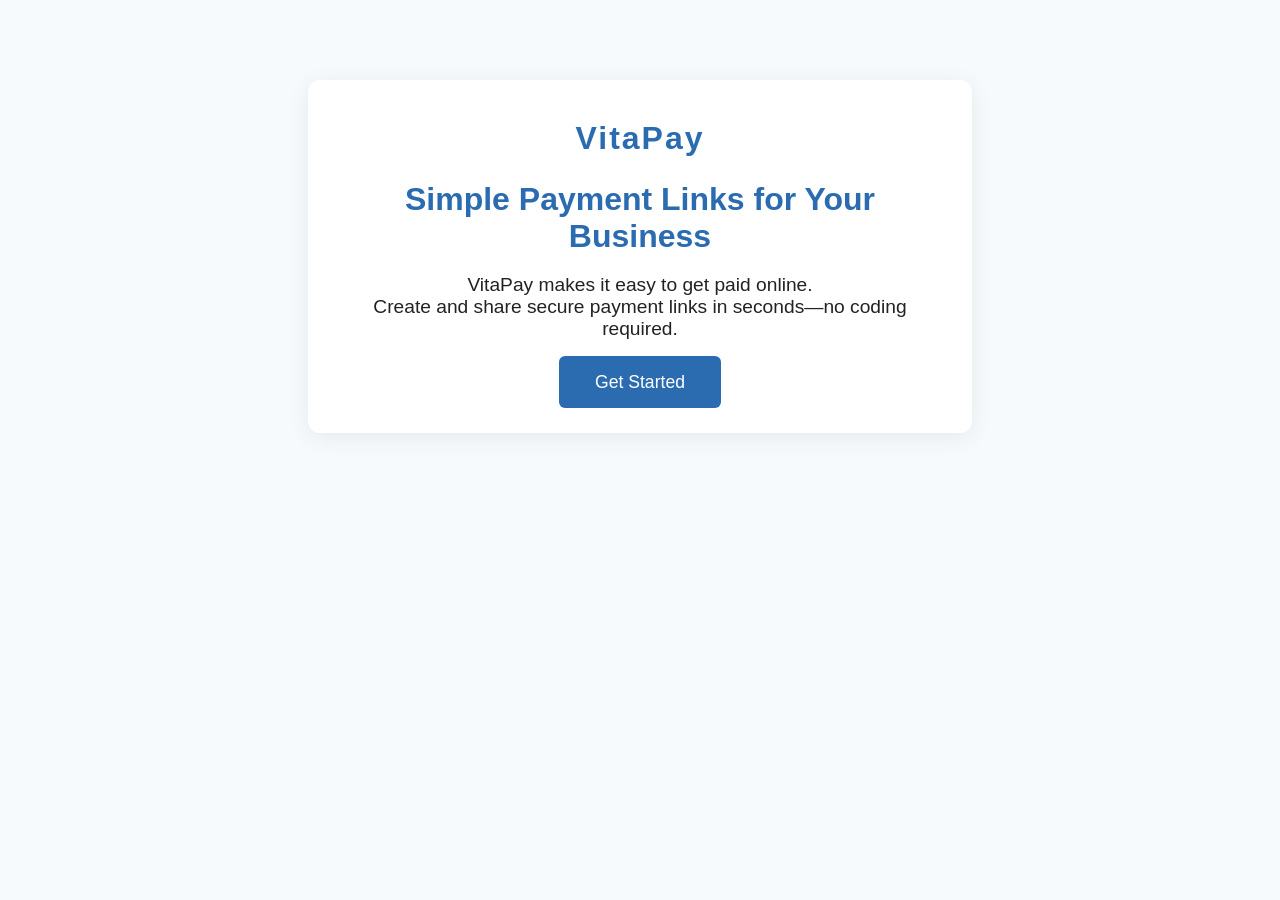
<file: templates/index.html>
<!DOCTYPE html>
<html lang="en">
<head>
    <meta charset="UTF-8">
    <meta name="viewport" content="width=device-width, initial-scale=1.0">
    <title>VitaPay Payment Links</title>
    <style>
        body {
            font-family: 'Segoe UI', Arial, sans-serif;
            background: #f7fafc;
            margin: 0;
            padding: 0;
            color: #222;
        }
        .container {
            max-width: 600px;
            margin: 80px auto;
            background: #fff;
            border-radius: 12px;
            box-shadow: 0 4px 24px rgba(0,0,0,0.07);
            padding: 40px 32px;
            text-align: center;
        }
        h1 {
            color: #2b6cb0;
            margin-bottom: 16px;
        }
        p {
            font-size: 1.2em;
            margin-bottom: 32px;
        }
        .cta-btn {
            background: #2b6cb0;
            color: #fff;
            border: none;
            padding: 16px 36px;
            border-radius: 6px;
            font-size: 1.1em;
            cursor: pointer;
            text-decoration: none;
            transition: background 0.2s;
        }
        .cta-btn:hover {
            background: #225ea8;
        }
        .logo {
            font-size: 2em;
            font-weight: bold;
            color: #2b6cb0;
            margin-bottom: 24px;
            letter-spacing: 2px;
        }
    </style>
</head>
<body>
    <div class="container">
        <div class="logo">VitaPay</div>
        <h1>Simple Payment Links for Your Business</h1>
        <p>
            VitaPay makes it easy to get paid online. <br>
            Create and share secure payment links in seconds—no coding required.
        </p>
        <a href="#" class="cta-btn">Get Started</a>
    </div>
</body>
</html>
</file>
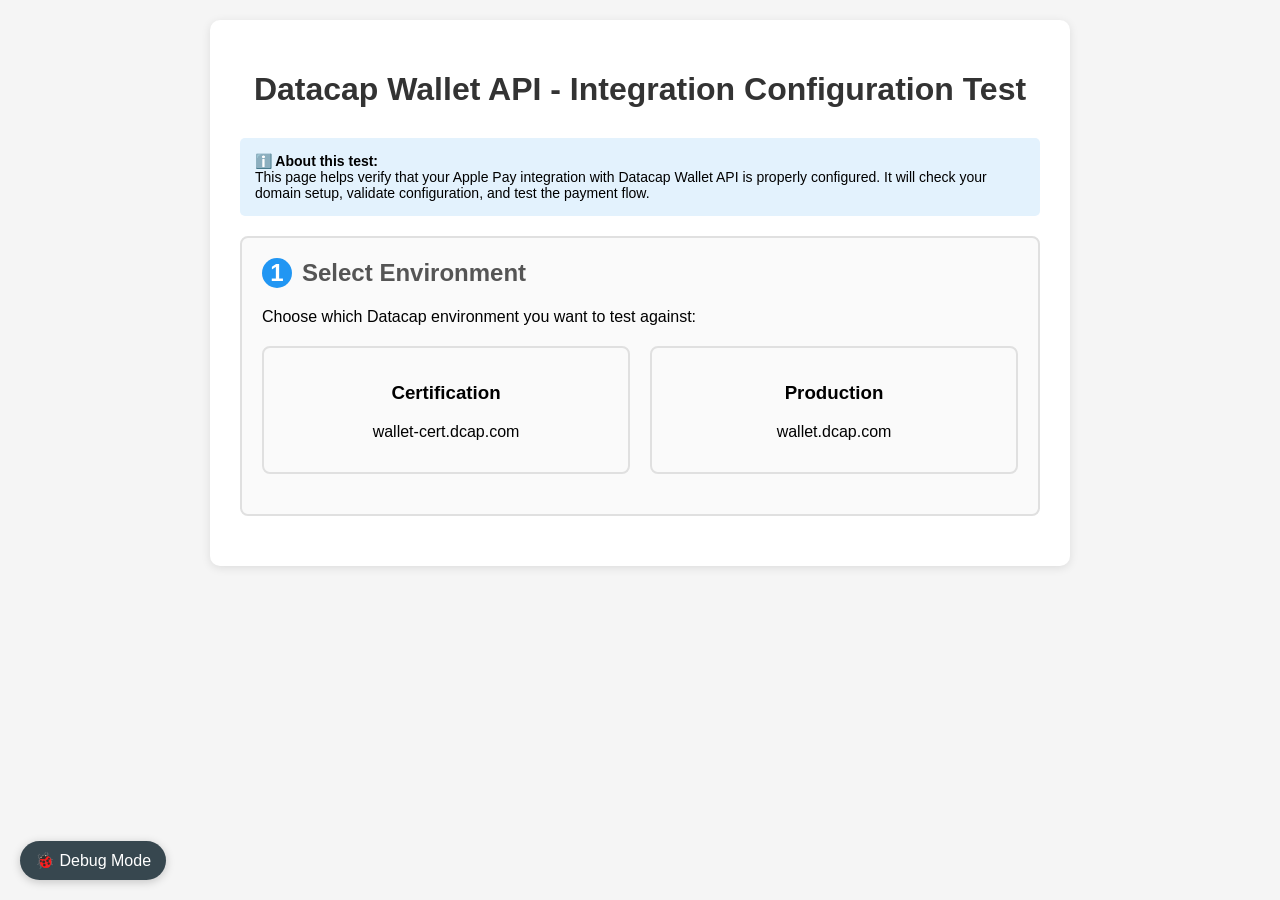
<file: public/applePayIntegrationTest.html>
<!DOCTYPE html>
<html>
<head>
    <meta charset="utf-8" />
    <title>Datacap Wallet API - Integration Configuration Test</title>
    <style>
        body {
            font-family: Arial, sans-serif;
            margin: 20px;
            background-color: #f5f5f5;
        }
        .container {
            max-width: 800px;
            margin: 0 auto;
            background-color: white;
            padding: 30px;
            border-radius: 10px;
            box-shadow: 0 2px 10px rgba(0,0,0,0.1);
        }
        h1 {
            color: #333;
            text-align: center;
            margin-bottom: 30px;
        }
        .step {
            border: 2px solid #e0e0e0;
            padding: 20px;
            margin: 20px 0;
            border-radius: 8px;
            background-color: #fafafa;
        }
        .step.completed {
            border-color: #4CAF50;
            background-color: #f1f8e9;
        }
        .step.error {
            border-color: #f44336;
            background-color: #ffebee;
        }
        .step h2 {
            margin-top: 0;
            color: #555;
        }
        .step-number {
            display: inline-block;
            width: 30px;
            height: 30px;
            background-color: #2196F3;
            color: white;
            text-align: center;
            line-height: 30px;
            border-radius: 50%;
            margin-right: 10px;
            font-weight: bold;
        }
        .step.completed .step-number {
            background-color: #4CAF50;
        }
        .step.error .step-number {
            background-color: #f44336;
        }
        .environment-selector {
            display: flex;
            gap: 20px;
            margin: 20px 0;
        }
        .environment-option {
            flex: 1;
            padding: 15px;
            border: 2px solid #e0e0e0;
            border-radius: 8px;
            cursor: pointer;
            text-align: center;
            transition: all 0.3s;
        }
        .environment-option:hover {
            border-color: #2196F3;
            background-color: #e3f2fd;
        }
        .environment-option.selected {
            border-color: #2196F3;
            background-color: #2196F3;
            color: white;
        }
        .status-message {
            padding: 15px;
            margin: 15px 0;
            border-radius: 5px;
            font-size: 14px;
        }
        .status-message.success {
            background-color: #c8e6c9;
            color: #2e7d32;
            border: 1px solid #4CAF50;
        }
        .status-message.error {
            background-color: #ffcdd2;
            color: #c62828;
            border: 1px solid #f44336;
        }
        .status-message.warning {
            background-color: #fff3cd;
            color: #856404;
            border: 1px solid #ffc107;
        }
        .status-message.info {
            background-color: #cfe2ff;
            color: #084298;
            border: 1px solid #b6d4fe;
        }
        input[type="text"], input[type="password"] {
            width: 100%;
            padding: 10px;
            margin: 10px 0;
            border: 1px solid #ddd;
            border-radius: 4px;
            box-sizing: border-box;
            font-size: 14px;
        }
        button {
            background-color: #2196F3;
            color: white;
            padding: 10px 20px;
            border: none;
            border-radius: 4px;
            cursor: pointer;
            font-size: 16px;
            margin: 10px 0;
        }
        button:hover {
            background-color: #1976D2;
        }
        button:disabled {
            background-color: #ccc;
            cursor: not-allowed;
        }
        .file-comparison {
            background-color: #f5f5f5;
            padding: 10px;
            border-radius: 4px;
            font-family: monospace;
            font-size: 12px;
            max-height: 200px;
            overflow-y: auto;
            margin: 10px 0;
        }
        #apple-pay-button {
            margin: 20px 0;
            min-height: 40px;
        }
        .hidden {
            display: none;
        }
        .payment-output {
            background-color: #e8e8e8;
            padding: 15px;
            margin-top: 20px;
            border-radius: 5px;
            font-family: monospace;
            font-size: 12px;
            white-space: pre-wrap;
            word-wrap: break-word;
            max-height: 300px;
            overflow-y: auto;
        }
        .loader {
            border: 3px solid #f3f3f3;
            border-top: 3px solid #2196F3;
            border-radius: 50%;
            width: 30px;
            height: 30px;
            animation: spin 1s linear infinite;
            margin: 20px auto;
        }
        @keyframes spin {
            0% { transform: rotate(0deg); }
            100% { transform: rotate(360deg); }
        }
        .test-info {
            background-color: #e3f2fd;
            padding: 15px;
            border-radius: 5px;
            margin: 20px 0;
            font-size: 14px;
        }
        .debug-panel {
            position: fixed;
            bottom: 20px;
            right: 20px;
            background-color: #263238;
            color: #fff;
            padding: 20px;
            border-radius: 8px;
            max-width: 400px;
            max-height: 400px;
            overflow-y: auto;
            font-family: 'Courier New', monospace;
            font-size: 12px;
            box-shadow: 0 4px 20px rgba(0,0,0,0.3);
            z-index: 1000;
            transition: all 0.3s ease;
        }
        .debug-panel.minimized {
            max-height: 50px;
            overflow: hidden;
        }
        .debug-panel h3 {
            margin: 0 0 10px 0;
            color: #81c784;
            display: flex;
            justify-content: space-between;
            align-items: center;
        }
        .debug-entry {
            margin: 5px 0;
            padding: 5px;
            border-left: 3px solid #666;
        }
        .debug-entry.info {
            border-left-color: #64b5f6;
        }
        .debug-entry.success {
            border-left-color: #81c784;
        }
        .debug-entry.warning {
            border-left-color: #ffb74d;
        }
        .debug-entry.error {
            border-left-color: #e57373;
        }
        .debug-entry.network {
            border-left-color: #ba68c8;
        }
        .debug-timestamp {
            color: #999;
            font-size: 10px;
        }
        .debug-toggle {
            position: fixed;
            bottom: 20px;
            left: 20px;
            background-color: #37474f;
            color: white;
            padding: 10px 15px;
            border-radius: 25px;
            cursor: pointer;
            box-shadow: 0 2px 10px rgba(0,0,0,0.2);
            z-index: 999;
        }
        .debug-toggle:hover {
            background-color: #455a64;
        }
        .debug-controls {
            display: flex;
            gap: 10px;
            margin-bottom: 10px;
        }
        .debug-btn {
            padding: 5px 10px;
            background-color: #37474f;
            border: none;
            color: white;
            border-radius: 4px;
            cursor: pointer;
            font-size: 11px;
        }
        .debug-btn:hover {
            background-color: #455a64;
        }
        .minimize-btn {
            cursor: pointer;
            color: #fff;
            font-size: 16px;
        }
    </style>
</head>
<body>
    <div class="container">
        <h1>Datacap Wallet API - Integration Configuration Test</h1>

        <div class="test-info">
            <strong>ℹ️ About this test:</strong><br>
            This page helps verify that your Apple Pay integration with Datacap Wallet API is properly configured.
            It will check your domain setup, validate configuration, and test the payment flow.
        </div>

        <!-- Step 1: Environment Selection -->
        <div class="step" id="step1">
            <h2><span class="step-number">1</span>Select Environment</h2>
            <p>Choose which Datacap environment you want to test against:</p>
            <div class="environment-selector">
                <div class="environment-option" onclick="selectEnvironment('certification')">
                    <h3>Certification</h3>
                    <p>wallet-cert.dcap.com</p>
                </div>
                <div class="environment-option" onclick="selectEnvironment('production')">
                    <h3>Production</h3>
                    <p>wallet.dcap.com</p>
                </div>
            </div>
            <div id="env-status"></div>
        </div>

        <!-- Step 2: Domain Verification -->
        <div class="step hidden" id="step2">
            <h2><span class="step-number">2</span>Domain Verification</h2>
            <p>Verifying Apple Pay domain association file...</p>
            <div id="domain-status"></div>
            <div class="file-comparison hidden" id="file-comparison"></div>
            <button id="proceed-btn" class="hidden" onclick="proceedToStep3()">Proceed to Configuration</button>
        </div>

        <!-- Step 3: Configuration -->
        <div class="step hidden" id="step3">
            <h2><span class="step-number">3</span>Enter Configuration</h2>
            <p>Enter your Datacap Wallet API credentials:</p>
            <label for="tokenKey">Token Key:</label>
            <input type="password" id="tokenKey" placeholder="Enter your token key" />

            <label for="merchantId">Apple Merchant ID:</label>
            <input type="text" id="merchantId" placeholder="merchant.com.example" />

            <label for="storeName">Store Name (Optional):</label>
            <input type="text" id="storeName" placeholder="My Store" value="Test Store" />

            <label for="amount">Test Amount:</label>
            <input type="text" id="amount" placeholder="9.99" value="9.99" />

            <button onclick="initializeApplePay()">Initialize Apple Pay Test</button>
            <div id="config-status"></div>
        </div>

        <!-- Step 4: Apple Pay Test -->
        <div class="step hidden" id="step4">
            <h2><span class="step-number">4</span>Apple Pay Test</h2>
            <p>Click the Apple Pay button below to test your integration:</p>
            <div id="apple-pay-button"></div>
            <div id="payment-status"></div>
            <div class="payment-output hidden" id="payment-output"></div>
        </div>
    </div>

    <!-- Debug Panel -->
    <div class="debug-toggle" onclick="toggleDebugPanel()">🐞 Debug Mode</div>
    <div class="debug-panel hidden" id="debugPanel">
        <h3>
            Debug Console
            <span class="minimize-btn" onclick="toggleDebugPanel()">−</span>
        </h3>
        <div class="debug-controls">
            <button class="debug-btn" onclick="clearDebugLog()">Clear</button>
            <button class="debug-btn" onclick="exportDebugLog()">Export</button>
            <button class="debug-btn" onclick="copyDebugLog()">Copy</button>
        </div>
        <div id="debugLog"></div>
    </div>

    <script>
        // Global variables
        let selectedEnvironment = null;
        let datacapBaseUrl = null;
        let applePaysScript = null;
        let tokenCallback = null;
        let debugMode = false;
        let debugEntries = [];

        // Environment selection
        function selectEnvironment(env) {
            selectedEnvironment = env;

            // Update UI
            document.querySelectorAll('.environment-option').forEach(el => {
                el.classList.remove('selected');
            });
            event.target.closest('.environment-option').classList.add('selected');

            // Set base URL
            if (env === 'certification') {
                datacapBaseUrl = 'https://wallet-cert.dcap.com';
            } else {
                datacapBaseUrl = 'https://wallet.dcap.com';
            }

            // Update status
            document.getElementById('env-status').innerHTML =
                '<div class="status-message success">Environment selected: ' +
                env.charAt(0).toUpperCase() + env.slice(1) +
                ' (' + datacapBaseUrl + ')</div>';

            // Mark step 1 as completed
            document.getElementById('step1').classList.add('completed');

            // Show step 2 and start verification
            document.getElementById('step2').classList.remove('hidden');
            verifyDomain();
        }

        // Domain verification
        async function verifyDomain() {
            const statusDiv = document.getElementById('domain-status');
            const comparisonDiv = document.getElementById('file-comparison');

            statusDiv.innerHTML = '<div class="loader"></div><p>Checking domain association files...</p>';

            try {
                // Fetch local domain association file
                const localUrl = window.location.origin + '/.well-known/apple-developer-merchantid-domain-association';
                const datacapUrl = datacapBaseUrl + '/.well-known/apple-developer-merchantid-domain-association';

                statusDiv.innerHTML += '<div class="status-message info">Fetching local file: ' + localUrl + '</div>';

                let localResponse, datacapResponse;
                let localContent = null, datacapContent = null;

                // Try to fetch local file
                try {
                    localResponse = await fetch(localUrl);
                    if (localResponse.ok) {
                        localContent = await localResponse.text();
                    }
                } catch (e) {
                    console.error('Local fetch error:', e);
                }

                statusDiv.innerHTML += '<div class="status-message info">Fetching Datacap file: ' + datacapUrl + '</div>';

                // Fetch Datacap file
                try {
                    datacapResponse = await fetch(datacapUrl);
                    if (datacapResponse.ok) {
                        datacapContent = await datacapResponse.text();
                    }
                } catch (e) {
                    console.error('Datacap fetch error:', e);
                }

                // Analyze results
                if (!localContent) {
                    statusDiv.innerHTML = '<div class="status-message error">❌ Could not fetch local domain association file. ' +
                        'Make sure /.well-known/apple-developer-merchantid-domain-association is accessible on your domain.</div>';
                    statusDiv.innerHTML += '<div class="status-message warning">⚠️ This file is required for Apple Pay to work on your domain. ' +
                        'You need to host the same file that Datacap uses.</div>';

                    if (datacapContent) {
                        statusDiv.innerHTML += '<div class="status-message info">ℹ️ Datacap\'s domain association file content:</div>';
                        comparisonDiv.innerHTML = '<strong>Datacap file content (copy this to your domain):</strong>\n\n' + datacapContent;
                        comparisonDiv.classList.remove('hidden');
                    }

                    document.getElementById('step2').classList.add('error');
                } else if (!datacapContent) {
                    statusDiv.innerHTML = '<div class="status-message error">❌ Could not fetch Datacap\'s domain association file. ' +
                        'This might indicate a network issue or configuration problem.</div>';
                    document.getElementById('step2').classList.add('error');
                } else {
                    // Both files fetched successfully - compare them
                    const filesMatch = localContent.trim() === datacapContent.trim();

                    if (filesMatch) {
                        statusDiv.innerHTML = '<div class="status-message success">✅ Domain association files match! ' +
                            'Your domain is properly configured for Apple Pay.</div>';
                        document.getElementById('step2').classList.add('completed');
                        document.getElementById('proceed-btn').classList.remove('hidden');
                    } else {
                        statusDiv.innerHTML = '<div class="status-message error">❌ Domain association files do not match!</div>';
                        statusDiv.innerHTML += '<div class="status-message warning">⚠️ Your local file must match Datacap\'s file exactly for Apple Pay to work.</div>';

                        comparisonDiv.innerHTML = '<strong>Your file:</strong>\n' + localContent + '\n\n' +
                            '<strong>Expected (Datacap) file:</strong>\n' + datacapContent;
                        comparisonDiv.classList.remove('hidden');

                        document.getElementById('step2').classList.add('error');
                    }
                }

                // Allow proceeding even with warnings
                document.getElementById('proceed-btn').classList.remove('hidden');

            } catch (error) {
                statusDiv.innerHTML = '<div class="status-message error">❌ Error during verification: ' + error.message + '</div>';
                document.getElementById('step2').classList.add('error');
                document.getElementById('proceed-btn').classList.remove('hidden');
            }
        }

        // Proceed to configuration step
        function proceedToStep3() {
            document.getElementById('step3').classList.remove('hidden');
            document.getElementById('step3').scrollIntoView({ behavior: 'smooth' });
        }

        // Initialize Apple Pay
        async function initializeApplePay() {
            const tokenKey = document.getElementById('tokenKey').value;
            const merchantId = document.getElementById('merchantId').value;
            const storeName = document.getElementById('storeName').value || 'Test Store';
            const amount = document.getElementById('amount').value || '9.99';
            const statusDiv = document.getElementById('config-status');

            // Validate inputs
            if (!tokenKey || !merchantId) {
                statusDiv.innerHTML = '<div class="status-message error">❌ Please enter both Token Key and Apple Merchant ID</div>';
                return;
            }

            statusDiv.innerHTML = '<div class="status-message info">Loading Apple Pay script...</div>';

            // Mark step 3 as completed
            document.getElementById('step3').classList.add('completed');

            // Show step 4
            document.getElementById('step4').classList.remove('hidden');

            // Define token callback
            tokenCallback = function(tokenResponse) {
                return new Promise(function(resolve, reject) {
                    const outputDiv = document.getElementById('payment-output');
                    const paymentStatus = document.getElementById('payment-status');

                    outputDiv.classList.remove('hidden');
                    outputDiv.innerHTML = "Token API Response:\n" + JSON.stringify(tokenResponse, null, 2) + "\n\n";

                    if (tokenResponse.Error) {
                        paymentStatus.innerHTML = '<div class="status-message error">❌ Token Error: ' + tokenResponse.Error + '</div>';
                        reject(tokenResponse.Error);
                        return;
                    }

                    paymentStatus.innerHTML = '<div class="status-message success">✅ Payment token received successfully!</div>';

                    outputDiv.innerHTML += "Token Details:\n";
                    outputDiv.innerHTML += "Token: " + tokenResponse.Token + "\n";
                    outputDiv.innerHTML += "Brand: " + tokenResponse.Brand + "\n";
                    outputDiv.innerHTML += "Last4: " + tokenResponse.Last4 + "\n\n";
                    outputDiv.innerHTML += "Integration Status: SUCCESS - Your Apple Pay integration is working correctly!";

                    resolve("Payment processed successfully");
                });
            };

            // Load Apple Pay script dynamically
            if (applePaysScript) {
                applePaysScript.remove();
            }

            applePaysScript = document.createElement('script');
            applePaysScript.src = datacapBaseUrl + '/v1/client/applepay';

            applePaysScript.onload = function() {
                statusDiv.innerHTML = '<div class="status-message success">✅ Apple Pay script loaded successfully</div>';

                // Initialize Apple Pay with test configuration
                try {
                    DatacapApplePay.init(
                        tokenCallback,
                        tokenKey,
                        storeName,
                        merchantId,
                        amount,
                        null  // No recurring config for basic test
                    );

                    document.getElementById('payment-status').innerHTML =
                        '<div class="status-message info">ℹ️ Apple Pay initialized. If you don\'t see the Apple Pay button, ' +
                        'make sure you\'re using Safari on a device with Apple Pay configured.</div>';

                } catch (error) {
                    statusDiv.innerHTML = '<div class="status-message error">❌ Failed to initialize Apple Pay: ' + error.message + '</div>';
                }
            };

            applePaysScript.onerror = function() {
                statusDiv.innerHTML = '<div class="status-message error">❌ Failed to load Apple Pay script from ' +
                    datacapBaseUrl + '/v1/client/applepay</div>';
                statusDiv.innerHTML += '<div class="status-message warning">⚠️ Make sure the Datacap Wallet API is accessible and your network allows the connection.</div>';
            };

            document.head.appendChild(applePaysScript);
        }

        // Debug Mode Functions
        function toggleDebugPanel() {
            const panel = document.getElementById('debugPanel');
            debugMode = !panel.classList.contains('hidden');
            panel.classList.toggle('hidden');

            if (debugMode) {
                debugLog('info', 'Debug mode enabled - All operations will be logged');
                debugLog('info', 'Browser: ' + navigator.userAgent);
                debugLog('info', 'Current URL: ' + window.location.href);
                debugLog('info', 'Protocol: ' + window.location.protocol);

                // Check Apple Pay availability
                if (window.ApplePaySession) {
                    debugLog('success', 'ApplePaySession API is available');
                    if (ApplePaySession.canMakePayments()) {
                        debugLog('success', 'Device can make Apple Pay payments');
                    } else {
                        debugLog('warning', 'Device cannot make Apple Pay payments');
                    }
                } else {
                    debugLog('warning', 'ApplePaySession API not available - Use Safari on Apple device');
                }
            }
        }

        function debugLog(type, message, details = null) {
            if (!debugMode && document.getElementById('debugPanel').classList.contains('hidden')) return;

            const timestamp = new Date().toLocaleTimeString();
            const entry = {
                timestamp: timestamp,
                type: type,
                message: message,
                details: details
            };

            debugEntries.push(entry);

            const logDiv = document.getElementById('debugLog');
            const entryDiv = document.createElement('div');
            entryDiv.className = 'debug-entry ' + type;

            let html = '<span class="debug-timestamp">' + timestamp + '</span> ';
            html += message;

            if (details) {
                html += '<br><small>' + JSON.stringify(details, null, 2) + '</small>';
            }

            entryDiv.innerHTML = html;
            logDiv.appendChild(entryDiv);

            // Auto-scroll to bottom
            logDiv.scrollTop = logDiv.scrollHeight;

            // Also log to browser console
            console.log('[Datacap Debug ' + type.toUpperCase() + ']', message, details || '');
        }

        function clearDebugLog() {
            document.getElementById('debugLog').innerHTML = '';
            debugEntries = [];
            debugLog('info', 'Debug log cleared');
        }

        function exportDebugLog() {
            const logText = debugEntries.map(entry => {
                let text = `[${entry.timestamp}] ${entry.type.toUpperCase()}: ${entry.message}`;
                if (entry.details) {
                    text += '\n' + JSON.stringify(entry.details, null, 2);
                }
                return text;
            }).join('\n\n');

            const blob = new Blob([logText], { type: 'text/plain' });
            const url = URL.createObjectURL(blob);
            const a = document.createElement('a');
            a.href = url;
            a.download = 'datacap-integration-debug-' + new Date().toISOString() + '.txt';
            a.click();
            URL.revokeObjectURL(url);

            debugLog('info', 'Debug log exported');
        }

        function copyDebugLog() {
            const logText = debugEntries.map(entry => {
                let text = `[${entry.timestamp}] ${entry.type.toUpperCase()}: ${entry.message}`;
                if (entry.details) {
                    text += '\n' + JSON.stringify(entry.details, null, 2);
                }
                return text;
            }).join('\n\n');

            navigator.clipboard.writeText(logText).then(() => {
                debugLog('success', 'Debug log copied to clipboard');
            }).catch(err => {
                debugLog('error', 'Failed to copy to clipboard', err);
            });
        }

        // Override console methods to capture logs
        const originalConsoleLog = console.log;
        const originalConsoleError = console.error;
        const originalConsoleWarn = console.warn;

        console.log = function(...args) {
            originalConsoleLog.apply(console, args);
            debugLog('info', 'Console: ' + args.join(' '));
        };

        console.error = function(...args) {
            originalConsoleError.apply(console, args);
            debugLog('error', 'Console Error: ' + args.join(' '));
        };

        console.warn = function(...args) {
            originalConsoleWarn.apply(console, args);
            debugLog('warning', 'Console Warning: ' + args.join(' '));
        };

        // Intercept network requests
        const originalFetch = window.fetch;
        window.fetch = function(...args) {
            const url = args[0];
            const options = args[1] || {};

            debugLog('network', 'Fetch request: ' + url, {
                method: options.method || 'GET',
                headers: options.headers
            });

            return originalFetch.apply(this, args)
                .then(response => {
                    debugLog('network', 'Fetch response: ' + url, {
                        status: response.status,
                        statusText: response.statusText,
                        headers: Object.fromEntries(response.headers.entries())
                    });
                    return response;
                })
                .catch(error => {
                    debugLog('error', 'Fetch error: ' + url, {
                        error: error.message
                    });
                    throw error;
                });
        };

        // Modified environment selection with debug logging
        const originalSelectEnvironment = selectEnvironment;
        selectEnvironment = function(env) {
            debugLog('info', 'Environment selected: ' + env);
            originalSelectEnvironment(env);
        };

        // Modified domain verification with debug logging
        const originalVerifyDomain = verifyDomain;
        verifyDomain = async function() {
            debugLog('info', 'Starting domain verification');
            await originalVerifyDomain();
        };

        // Modified Apple Pay initialization with debug logging
        const originalInitializeApplePay = initializeApplePay;
        initializeApplePay = async function() {
            debugLog('info', 'Initializing Apple Pay');
            const tokenKey = document.getElementById('tokenKey').value;
            const merchantId = document.getElementById('merchantId').value;

            debugLog('info', 'Configuration', {
                merchantId: merchantId,
                tokenKeyLength: tokenKey.length,
                storeName: document.getElementById('storeName').value,
                amount: document.getElementById('amount').value
            });

            await originalInitializeApplePay();
        };

        // Additional test opportunities message
        window.addEventListener('load', function() {
            console.log('Datacap Wallet API Integration Test loaded');
            console.log('Click "Debug Mode" button for detailed troubleshooting');

            // Auto-enable debug mode if URL contains ?debug=true
            if (window.location.search.includes('debug=true')) {
                toggleDebugPanel();
            }
        });

        // Monitor for Apple Pay script events
        window.addEventListener('error', function(e) {
            if (e.filename && e.filename.includes('applepay')) {
                debugLog('error', 'Apple Pay script error', {
                    message: e.message,
                    filename: e.filename,
                    line: e.lineno,
                    column: e.colno
                });
            }
        });
    </script>
</body>
</html>
</file>
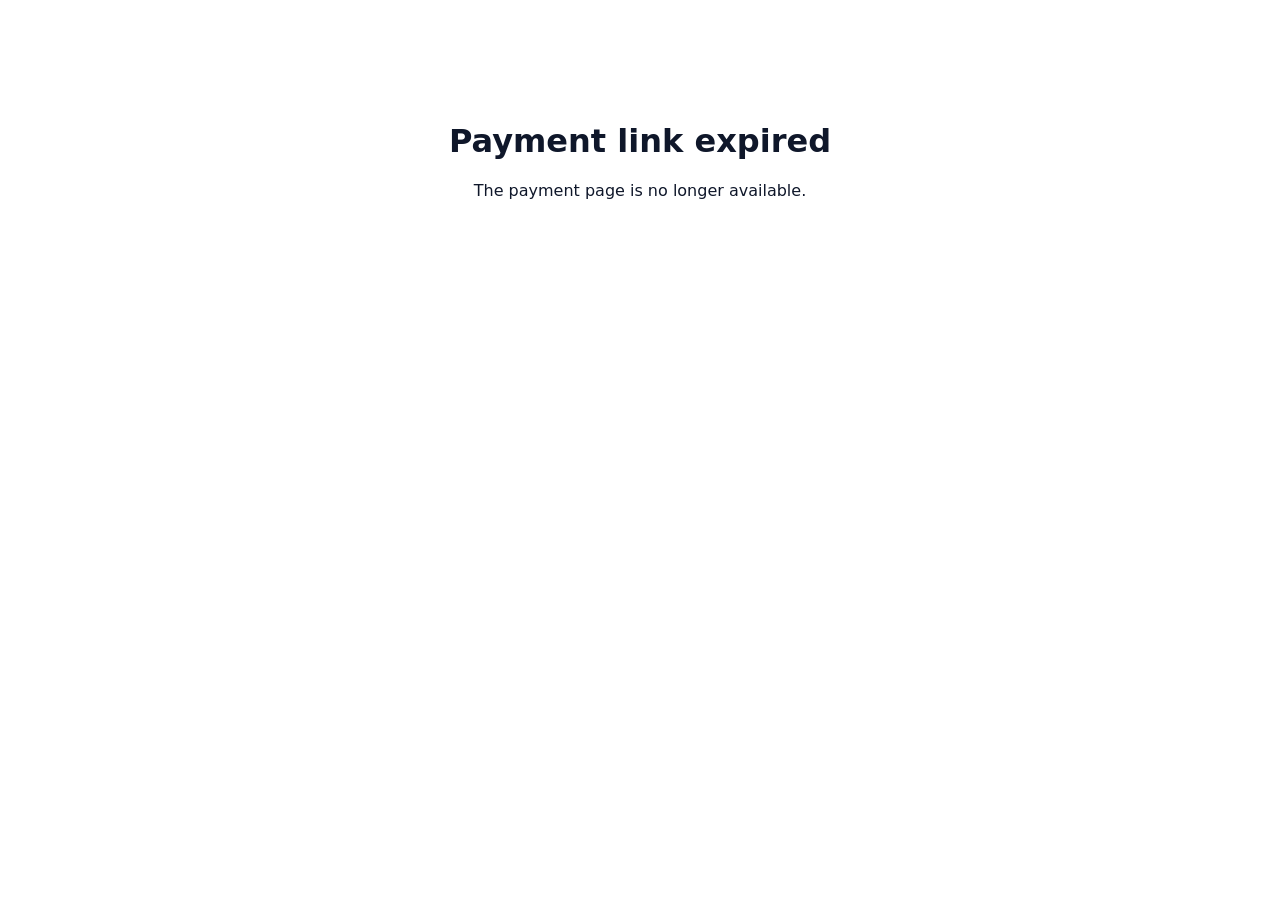
<file: templates/expired.html>
<!DOCTYPE html>
<html>
  <head>
    <meta charset="utf-8" />
    <meta name="viewport" content="width=device-width, initial-scale=1" />
    <title>Link expired</title>
    <style>
      body {
        font-family: system-ui, -apple-system, Segoe UI, Roboto, Ubuntu, Cantarell, Noto Sans, sans-serif;
        margin: 0;
        padding: 2rem;
        background: #fff;
        color: #0f172a;
      }
      .center {
        max-width: 640px;
        margin: 10vh auto;
        text-align: center;
      }
    </style>
  </head>
  <body>
    <div class="center">
      <h1>Payment link expired</h1>
      <p>The payment page is no longer available.</p>
    </div>
  </body>
</html>
</file>
